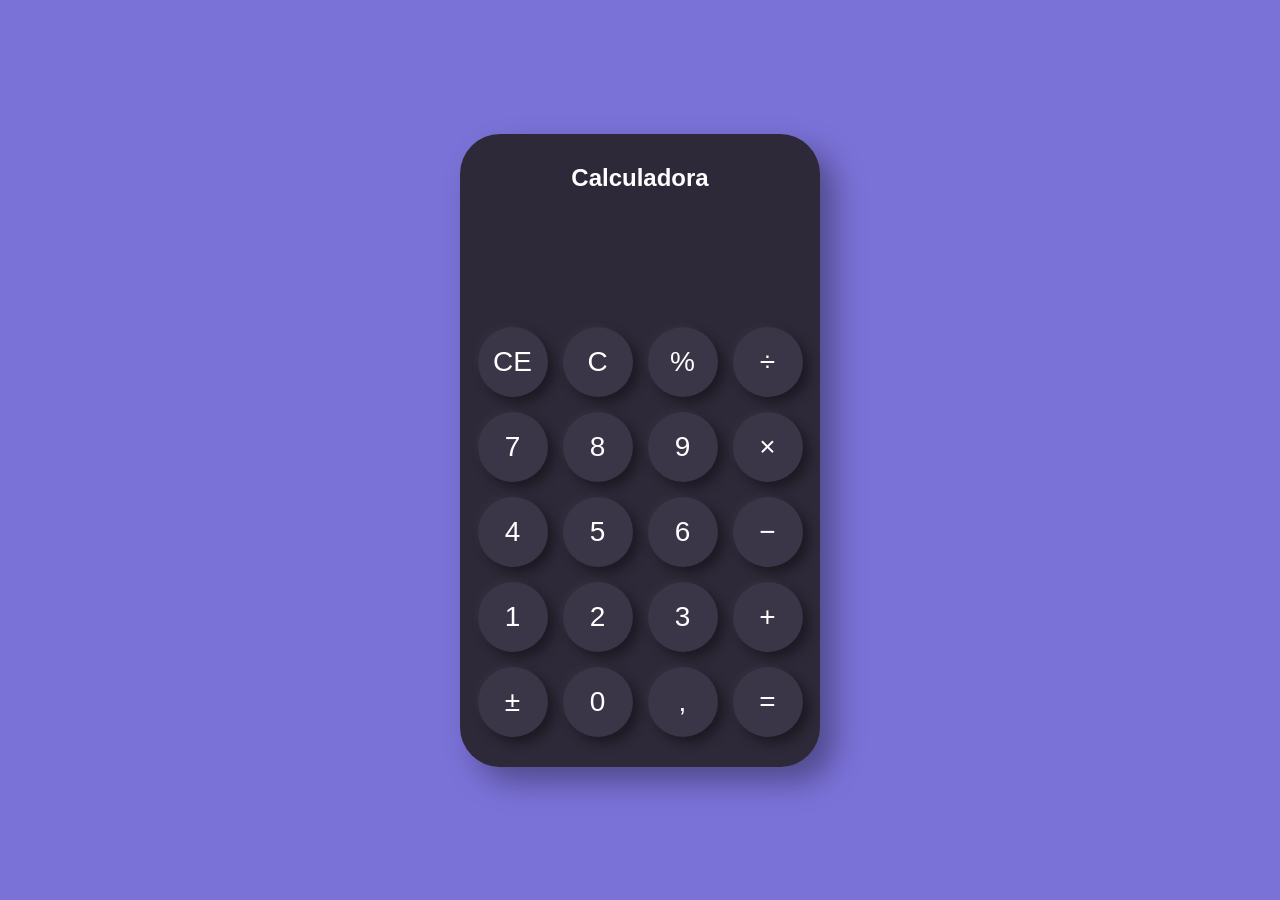
<file: calculadora/index.html>
<!DOCTYPE html>
<html lang="pt-BR">
<head>
    <meta charset="UTF-8">
    <meta name="viewport" content="width=device-width, initial-scale=1.0">
    <title>Calculadora</title>
    <link rel="stylesheet" href="style.css">
</head>
<body>

<div class="calculadora">
    <h2>Calculadora</h2>

    <input type="text" id="display" readonly>

    <div class="botoes">
        <button onclick="limparTudo()">CE</button>
        <button onclick="limpar()">C</button>
        <button onclick="porcentagem()">%</button>
        <button onclick="adicionar('÷')">÷</button>

        <button onclick="adicionar('7')">7</button>
        <button onclick="adicionar('8')">8</button>
        <button onclick="adicionar('9')">9</button>
        <button onclick="adicionar('×')">×</button>

        <button onclick="adicionar('4')">4</button>
        <button onclick="adicionar('5')">5</button>
        <button onclick="adicionar('6')">6</button>
        <button onclick="adicionar('-')">−</button>

        <button onclick="adicionar('1')">1</button>
        <button onclick="adicionar('2')">2</button>
        <button onclick="adicionar('3')">3</button>
        <button onclick="adicionar('+')">+</button>

        <button onclick="inverterSinal()">±</button>
        <button onclick="adicionar('0')">0</button>
        <button onclick="adicionar('.')">,</button>
        <button onclick="calcular()">=</button>
    </div>

</div>

<script src="script.js"></script>

</body>
</html>
</file>
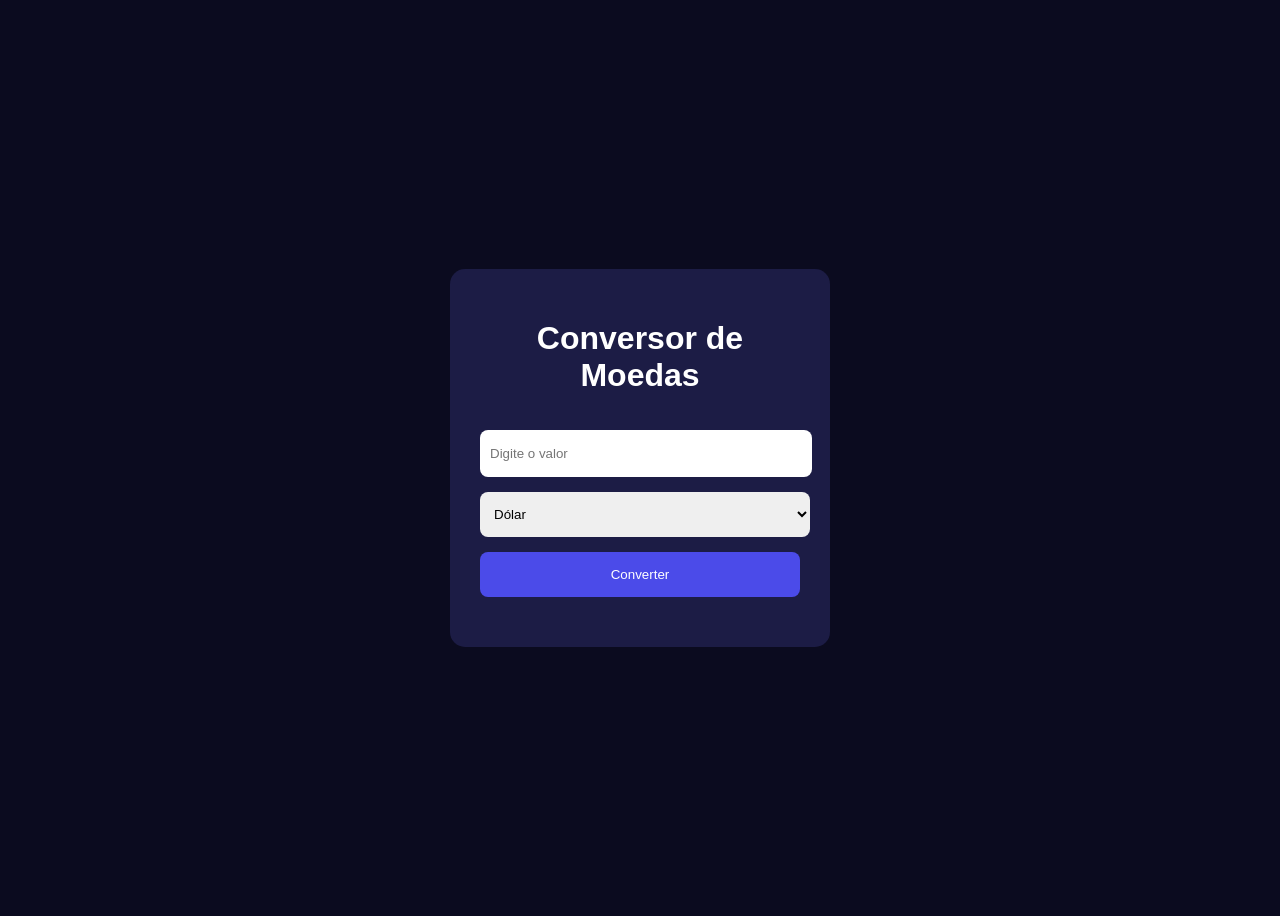
<file: conversor-moedas/index.html>
<!DOCTYPE html>
<html lang="pt-BR">
<head>
    <meta charset="UTF-8">
    <meta name="viewport" content="width=device-width, initial-scale=1.0">
    <title>Conversor de Moedas</title>
    <link rel="stylesheet" href="style.css">
</head>
<body>

<div class="caixa">
    <h1>Conversor de Moedas</h1>
    <input type="number" id="valor" placeholder="Digite o valor">

    <select class="moeda" id="moeda">
        <option value="4.86">Dólar</option>
        <option value="5.72">Euro</option>
        <option value="6.52">Libra</option>
    </select>

    <button onclick="converter()">
        Converter
    </button>

    <h2 id="resultado"></h2>

</div>
<script src="script.js"></script>

</body>
</html>
</file>
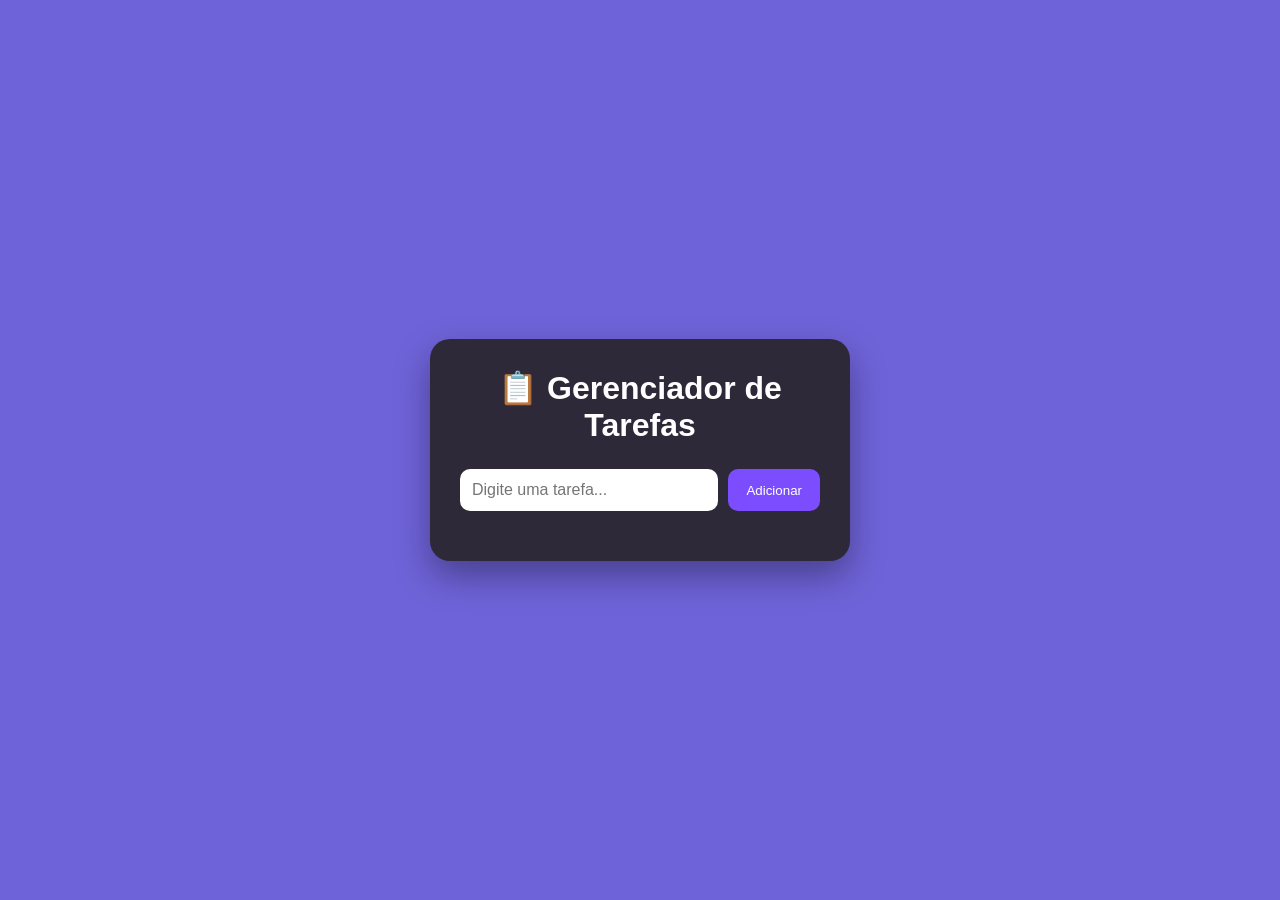
<file: gerenciado-de-tarefas/index.html>
<!DOCTYPE html>
<html lang="pt-BR">
<head>
    <meta charset="UTF-8">
    <meta name="viewport" content="width=device-width, initial-scale=1.0">
    <title>Gerenciador de Tarefas</title>
    <link rel="stylesheet" href="style.css">
</head>
<body>

<div class="container">

    <h1>📋 Gerenciador de Tarefas</h1>

    <div class="input-area">
        <input
            type="text"
            id="tarefa"
            placeholder="Digite uma tarefa..."
        >

        <button onclick="adicionarTarefa()">
            Adicionar
        </button>
    </div>

    <ul id="lista"></ul>

</div>

<script src="script.js"></script>

</body>
</html>
</file>
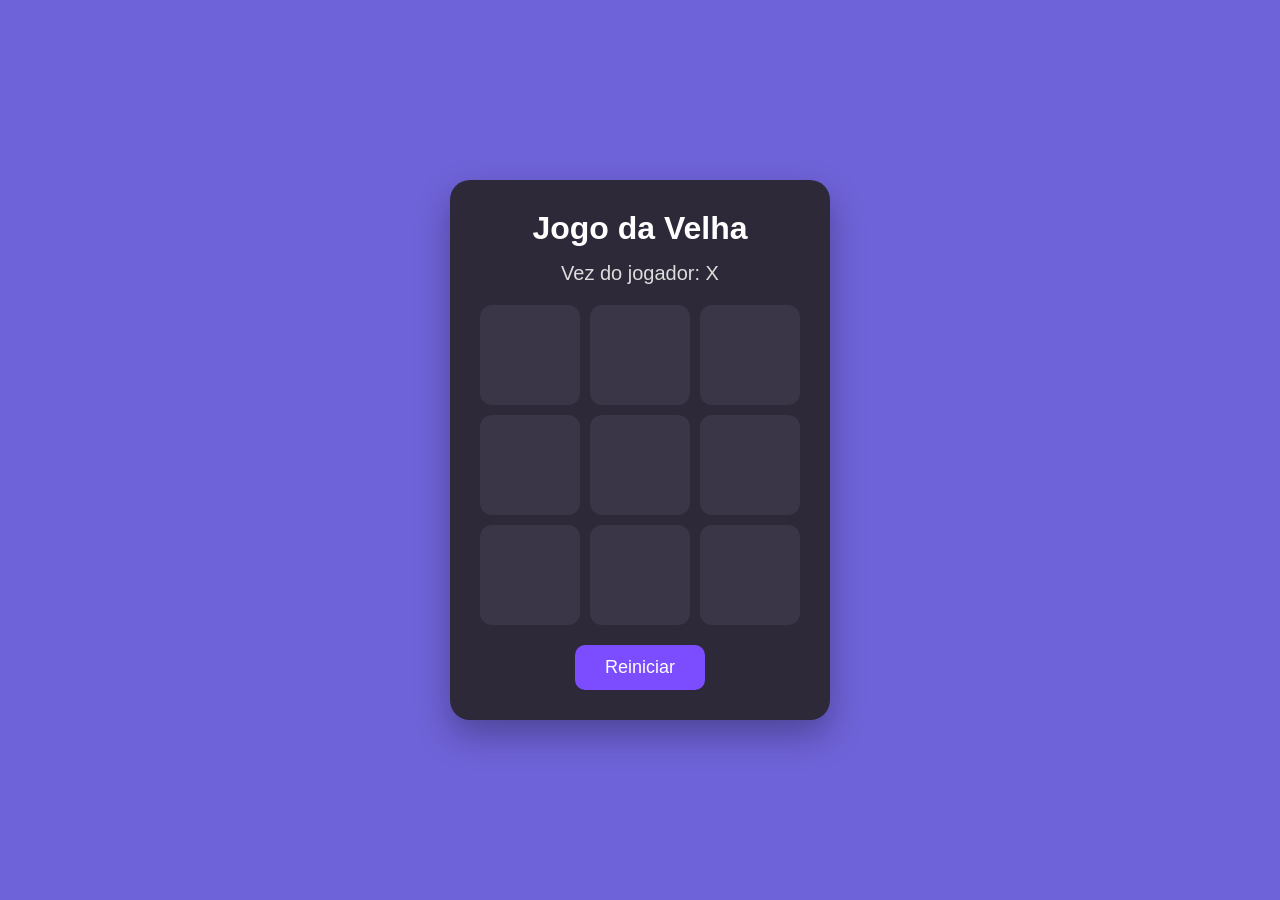
<file: jogo-velha/index.html>
<!DOCTYPE html>
<html lang="pt-BR">
<head>
    <meta charset="UTF-8">
    <meta name="viewport" content="width=device-width, initial-scale=1.0">
    <title>Jogo da Velha</title>
    <link rel="stylesheet" href="style.css">
</head>
<body>

<div class="container">
    <h1>Jogo da Velha</h1>
    <p id="status">Vez do jogador: X</p>
    <div class="tabuleiro">
        <div class="casa" data-index="0"></div>
        <div class="casa" data-index="1"></div>
        <div class="casa" data-index="2"></div>

        <div class="casa" data-index="3"></div>
        <div class="casa" data-index="4"></div>
        <div class="casa" data-index="5"></div>

        <div class="casa" data-index="6"></div>
        <div class="casa" data-index="7"></div>
        <div class="casa" data-index="8"></div>
    </div>
    <button id="reiniciar">Reiniciar</button>

</div>
<script src="script.js"></script>

</body>
</html>
</file>
<file: calculadora/style.css>
*{
    margin:0;
    padding:0;
    box-sizing:border-box;
    font-family:Arial, Helvetica, sans-serif;
}

h2{
    font-family:'Lucida Sans', 'Lucida Sans Regular', 'Lucida Grande', 'Lucida Sans Unicode', Geneva, Verdana, sans-serif;
}

body{
    display:flex;
    justify-content:center;
    align-items:center;
    min-height:100vh;
    background:#7B72D8;
}

.calculadora{
    width:360px;
    background:#2D2938;
    border-radius:40px;
    padding:30px;
    box-shadow:15px 15px 30px rgba(0,0,0,.35);
}

#display{
    width:100%;
    height:90px;
    border:none;
    outline:none;
    background:transparent;
    color:#fff;
    font-size:50px;
    text-align:right;
    margin-bottom:25px;
}

.botoes{
    display:grid;
    grid-template-columns:repeat(4,70px);
    gap:15px;
    justify-content:center;
}

button{
    width:70px;
    height:70px;
    border:none;
    border-radius:50%;
    background:#3A3547;
    color:#fff;
    font-size:28px;
    cursor:pointer;

    box-shadow:
        6px 6px 12px rgba(0,0,0,.40),
        -3px -3px 6px rgba(255,255,255,.03);

    transition:.2s;
}

button:hover{
    transform:scale(1.05);
}

button:active{
    transform:scale(.95);
}

.numero{
    background:#3A3547;
}

.operador{
    background:#5E35B1;
}

.operador:hover{
    background:#7045d8;
}

.igual{
    background:#8A4FFF;
}

.igual:hover{
    background:#9B63FF;
}

.funcao{
    color:#9B63FF;
}

h2{
    color:#fff;
    text-align:center;
    margin-bottom:20px;
}
</file>
<file: conversor-moedas/style.css>
body{
    background:#0b0b1f;
    font-family:Arial;
    display:flex;
    justify-content:center;
    align-items:center;
    height:100vh;
}

.caixa{
    background:#1c1c45;
    padding:30px;
    border-radius:15px;
    width:320px;
    text-align: center;
}

.moeda {
        width: 330px;
}

h1{
    color:white;
    text-align:center;
}

input,   
select,
button{
    width:100%;
    height:45px;
    margin-top:15px;
    border:none;
    border-radius:8px;
}

input,
select{
    padding-left:10px;
}

button{
    background:#4b4be9;
    color:white;
    cursor:pointer;
}

h2{
    color:white;
    text-align:center;
    margin-top:20px;
}
</file>
<file: gerenciado-de-tarefas/style.css>
*{
    margin:0;
    padding:0;
    box-sizing:border-box;
    font-family:Arial, Helvetica, sans-serif;
}

body{
    background:#6f63d9;
    display:flex;
    justify-content:center;
    align-items:center;
    min-height:100vh;
}

.container{

    width:420px;

    background:#2d2938;

    padding:30px;

    border-radius:20px;

    box-shadow:0 15px 35px rgba(0,0,0,.35);

}

h1{

    color:white;

    text-align:center;

    margin-bottom:25px;

}

.input-area{

    display:flex;

    gap:10px;

    margin-bottom:20px;

}

input{

    flex:1;

    padding:12px;

    border:none;

    outline:none;

    border-radius:10px;

    font-size:16px;

}

button{

    background:#7b4dff;

    color:white;

    border:none;

    padding:12px 18px;

    border-radius:10px;

    cursor:pointer;

    transition:.3s;

}

button:hover{

    background:#8d63ff;

}

ul{

    list-style:none;

}

li{

    display:flex;

    justify-content:space-between;

    align-items:center;

    background:#3a3547;

    color:white;

    padding:15px;

    border-radius:10px;

    margin-bottom:10px;

}

li.concluida{

    text-decoration:line-through;

    opacity:.6;

}

.acoes{

    display:flex;

    gap:8px;

}

.editar{

    background:#2196f3;
}

.excluir{

    background:#e53935;
}

.concluir{

    background:#43a047;
}
</file>
<file: jogo-velha/style.css>
*{
    margin:0;
    padding:0;
    box-sizing:border-box;
    font-family:Arial, Helvetica, sans-serif;
}

body{
    background:#6F63D9;
    display:flex;
    justify-content:center;
    align-items:center;
    min-height:100vh;
}

.container{
    background:#2D2938;
    padding:30px;
    border-radius:20px;
    text-align:center;
    box-shadow:0 15px 35px rgba(0,0,0,.3);
}

h1{
    color:white;
    margin-bottom:15px;
}

#status{
    color:#ddd;
    margin-bottom:20px;
    font-size:20px;
}

.tabuleiro{
    display:grid;
    grid-template-columns:repeat(3,100px);
    gap:10px;
    margin-bottom:20px;

}

.casa{
    width:100px;
    height:100px;
    background:#3A3547;
    border-radius:12px;
    display:flex;
    justify-content:center;
    align-items:center;
    font-size:50px;
    color:white;
    cursor:pointer;
    transition:.2s;
}

.casa:hover{

    background:#4B4560;

}

button{
    background:#7B4DFF;
    color:white;
    border:none;
    padding:12px 30px;
    border-radius:10px;
    cursor:pointer;
    font-size:18px;
}

button:hover{
    background:#956BFF;
}
</file>
